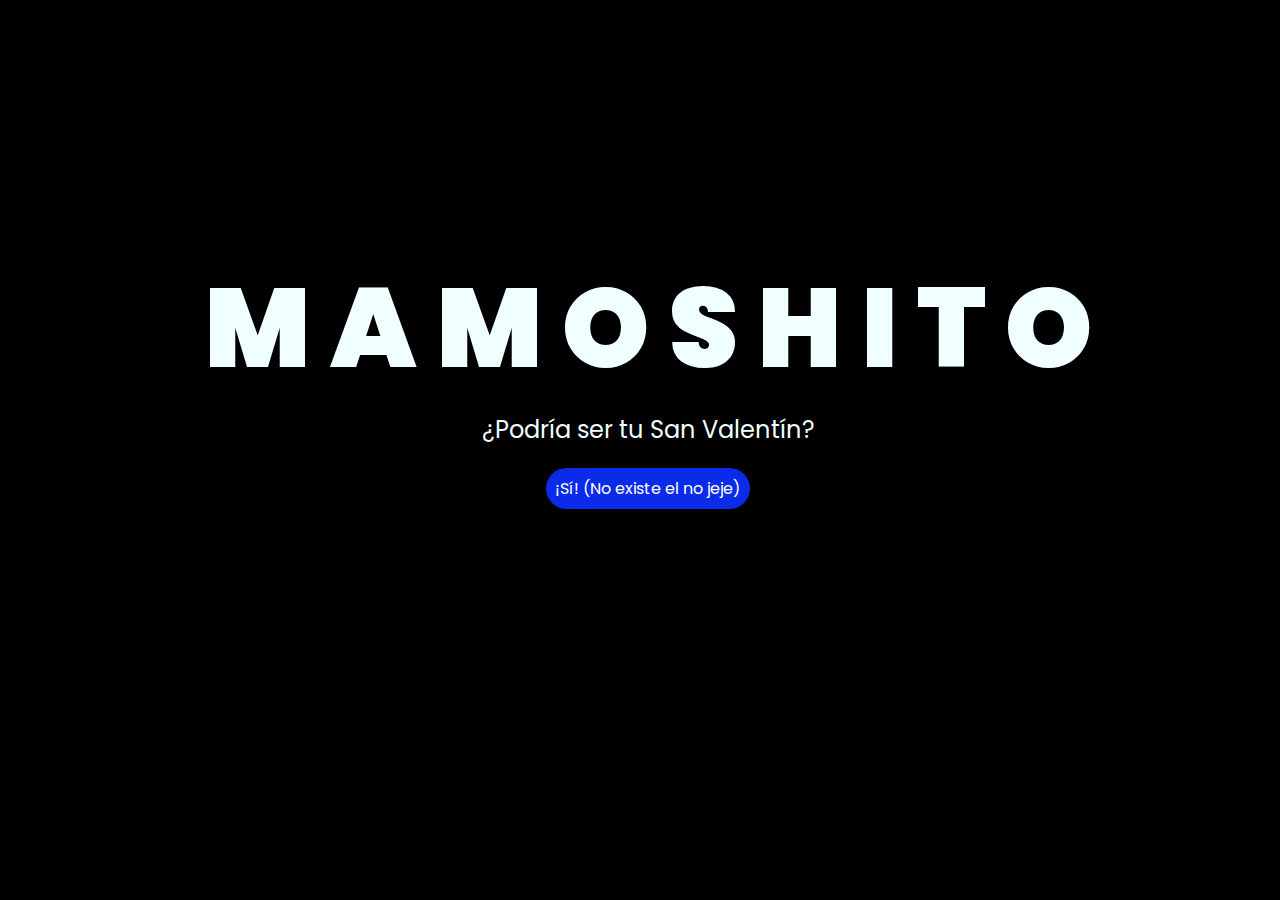
<file: index.html>
<!DOCTYPE html>
<html lang="es">

<head>
    <meta charset="UTF-8">
    <meta http-equiv="X-UA-Compatible" content="IE=edge">
    <meta name="viewport" content="width=device-width, initial-scale=1.0">
    <link rel="stylesheet" href="css/style.css">
    <link rel="icon" href="img/flowers.png" type="image/x-icon">
    <title>Flowers</title>
</head>

<body>
    <div class="greetings">
        <span>M</span>
        <span>A</span>
        <span>M</span>
        <span>O</span>
        <span>S</span>
        <span>H</span>
        <span>I</span>
        <span>T</span>
        <span>O</span>
    </div>
    <div class="description">
        <span>¿Podría ser tu San Valentín?</span>
    </div>
    <div class="button">
        <button class="botones">
            <a href="flower.html" style="color: #fff;">¡Sí! (No existe el no jeje)</a>
        </button>
    </div>

    <!-- Créditos -->
    
</body>

</html>
</file>
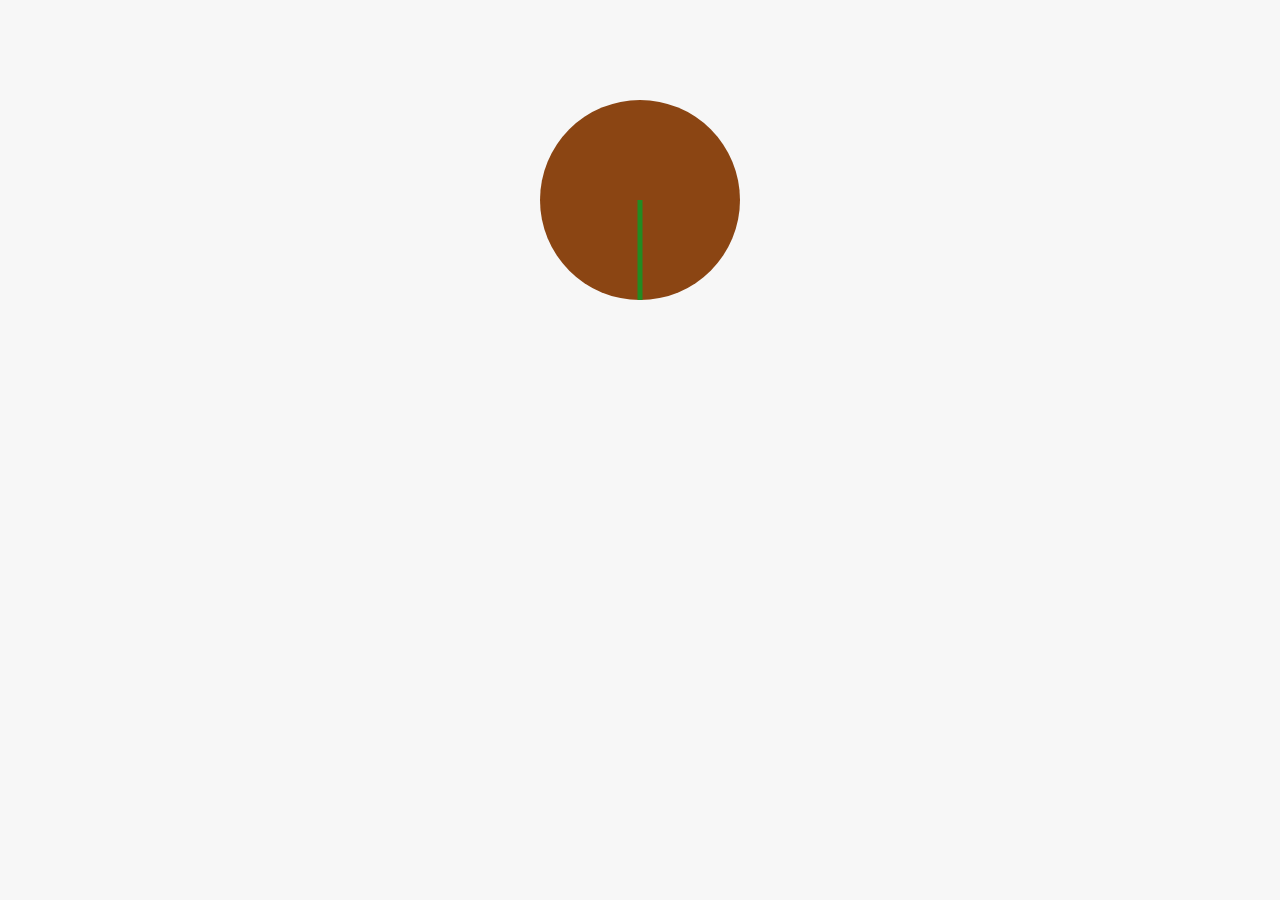
<file: adkasl.html>
<!DOCTYPE html>
<html lang="es">
<head>
    <meta charset="UTF-8">
    <meta name="viewport" content="width=device-width, initial-scale=1.0">
    <title>Animación de Rosa</title>
    <style>
        body {
            margin: 0;
            padding: 0;
            background-color: #f7f7f7;
        }
        .rose-pot {
            width: 200px;
            height: 200px;
            background-color: #8B4513;
            border-radius: 50%;
            position: relative;
            margin: 100px auto;
            overflow: hidden;
        }
        .stem {
            width: 5px;
            height: 100px;
            background-color: #228B22;
            position: absolute;
            bottom: 0;
            left: 50%;
            transform: translateX(-50%);
            animation: grow 4s ease-in-out forwards;
        }
        .bud {
            width: 20px;
            height: 20px;
            background-color: #eeff00;
            border-radius: 50%;
            position: absolute;
            bottom: 100px;
            left: 50%;
            transform: translateX(-50%) scale(0);
            animation: growBud 4s ease-in-out forwards;
            animation-delay: 4s;
        }
        .petals {
            width: 120px;
            height: 120px;
            background-color: #e74c3c;
            border-radius: 50%;
            position: absolute;
            bottom: 90px;
            left: 50%;
            transform: translateX(-50%) scale(0);
            animation: bloom 6s ease-in-out forwards;
            animation-delay: 8s;
            z-index: 1;
            box-shadow: 0px 0px 15px 5px rgba(231, 76, 60, 0.7);
        }
        @keyframes grow {
            0% {
                height: 0;
            }
            100% {
                height: 100px;
            }
        }
        @keyframes growBud {
            0% {
                transform: translateX(-50%) scale(0);
            }
            100% {
                transform: translateX(-50%) scale(1);
            }
        }
        @keyframes bloom {
            0% {
                transform: translateX(-50%) scale(0);
            }
            50% {
                transform: translateX(-50%) scale(0.5);
            }
            100% {
                transform: translateX(-50%) scale(1);
            }
        }
    </style>
</head>
<body>
    <div class="rose-pot">
        <div class="stem"></div>
        <div class="bud"></div>
        <div class="petals"></div>
    </div>
</body>
</html>
</file>
<file: css/style.css>
@import url('https://fonts.googleapis.com/css2?family=Poppins:ital,wght@0,500;1,900&display=swap');
*{
    font-family: 'Poppins',cursive;
}
body{
    color: azure;
    width: 100%;
    height: 82vh;
    display: flex;
    flex-direction: column;
    align-items: center;
    justify-content: center;
    background-color: black;
    /* padding-top: -30; */
}

.botones{
    padding: 9px;
    border-radius: 80px;
    background-color: transparent;
    border: none;
}

.botones a{
    background-color: #0a2be9;
    padding: 9px;
    border-radius: 80px;
    -webkit-border-radius: 80px;
    -moz-border-radius: 80px;
    -ms-border-radius: 80px;
    -o-border-radius: 80px;

}

.botones a:focus{
    background-color: rgb(50, 194, 194);
}

.greetings{
    font-size: 7rem;
    font-weight: 900;
}
.greetings > span{
    animation: glow 2.5s ease-in-out infinite;
}
@keyframes glow{
    0%, 100%{
        color: #fff;
        text-shadow: 0 0 12px #39c6d6, 0 0 50px #39c6d6, 0 0 100px #39c6d6;
    }
    10%, 90%{
        color: #111;
        text-shadow: none;
    }
}
.greetings > span:nth-child(2){
    animation-delay: .2s ;
}
.greetings > span:nth-child(3){
    animation-delay: .4s ;
}
.greetings > span:nth-child(4){
    animation-delay: .6s;
}
.greetings > span:nth-child(5){
    animation-delay: .8s;
}
.greetings > span:nth-child(6){
    animation-delay: 1s;
}

.description{
    font-size: 1.5rem;
    margin-bottom: 20px;
}

.button a{
    text-decoration: none;
    font-size: 1rem;
    color: #111;
}

@media screen and (max-width:574px){
    .greetings{
        display: block;
        font-size: 4rem;
        font-weight: 800;
        text-align: center;
    }
    .description{
        font-size: 2rem;
    }
    
    .button a{
        font-size: 1rem;
    }
}
</file>
